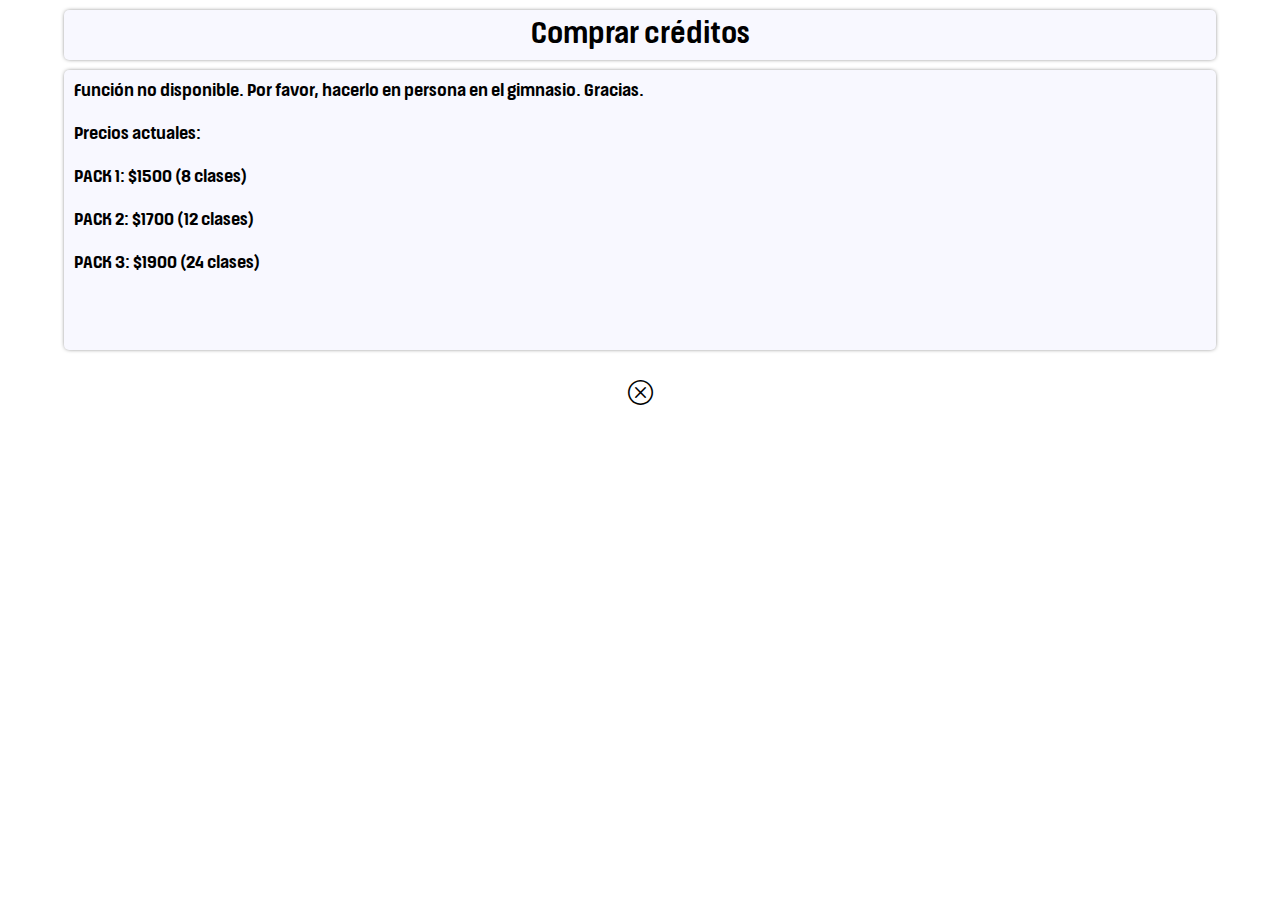
<file: buy.html>
<!DOCTYPE html>
<html lang="en">
<head>
    <meta charset="UTF-8">
    <meta http-equiv="X-UA-Compatible" content="IE=edge">
    <meta name="viewport" content="width=device-width, initial-scale=1.0">
    <link rel="shortcut icon" href="img/head.png">
    <link href="buy.css" rel="stylesheet">
    <link rel="stylesheet" href="https://cdn.jsdelivr.net/npm/bootstrap-icons@1.5.0/font/bootstrap-icons.css">
    <title>Turnos Web App</title>
</head>
<body>
    
    <div class="top">
        <p class="banner">Comprar créditos</p>
    </div>
<div class="mid">
<p class="texto_buy">Función no disponible. Por favor, hacerlo en persona en el gimnasio. Gracias.</p>
<p class="texto_buy">Precios actuales:</p>
<p class="texto_buy">PACK 1: $1500 (8 clases)</p>
<p class="texto_buy">PACK 2: $1700 (12 clases)</p>
<p class="texto_buy">PACK 3: $1900 (24 clases)</p>
</div>

<div class="bot">
    <a href="menu.html"><i class="bi bi-x-circle icon"></i></a>
</div>

</body>
</html>
</file>
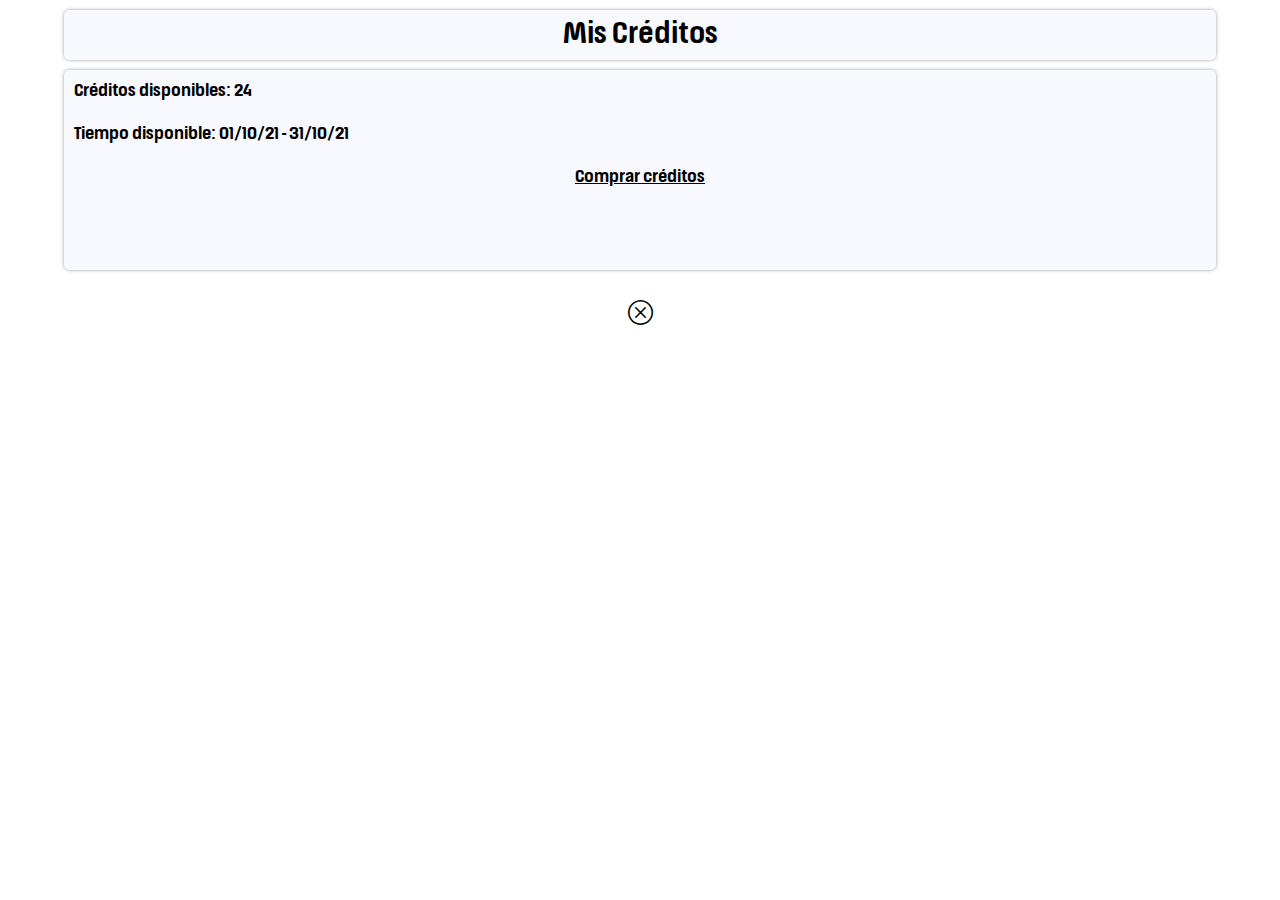
<file: creditos.html>
<!DOCTYPE html>
<html lang="en">
<head>
    <meta charset="UTF-8">
    <meta http-equiv="X-UA-Compatible" content="IE=edge">
    <meta name="viewport" content="width=device-width, initial-scale=1.0">
    <link rel="shortcut icon" href="img/head.png">
    <link href="creditos.css" rel="stylesheet">
    <link rel="stylesheet" href="https://cdn.jsdelivr.net/npm/bootstrap-icons@1.5.0/font/bootstrap-icons.css">
    <title>Turnos Web App</title>
</head>
<body>
    
    <div class="top">
        <p class="banner">Mis Créditos</p>
    </div>
<div class="mid">
<p class="texto_creditos">Créditos disponibles: 24</p>
<p class="texto_creditos">Tiempo disponible: 01/10/21 - 31/10/21</p>
<a href="buy.html"><p class="texto_creditos center">Comprar créditos</p></a>
</div>

<div class="bot">
    <a href="menu.html"><i class="bi bi-x-circle icon"></i></a>
</div>

</body>
</html>
</file>
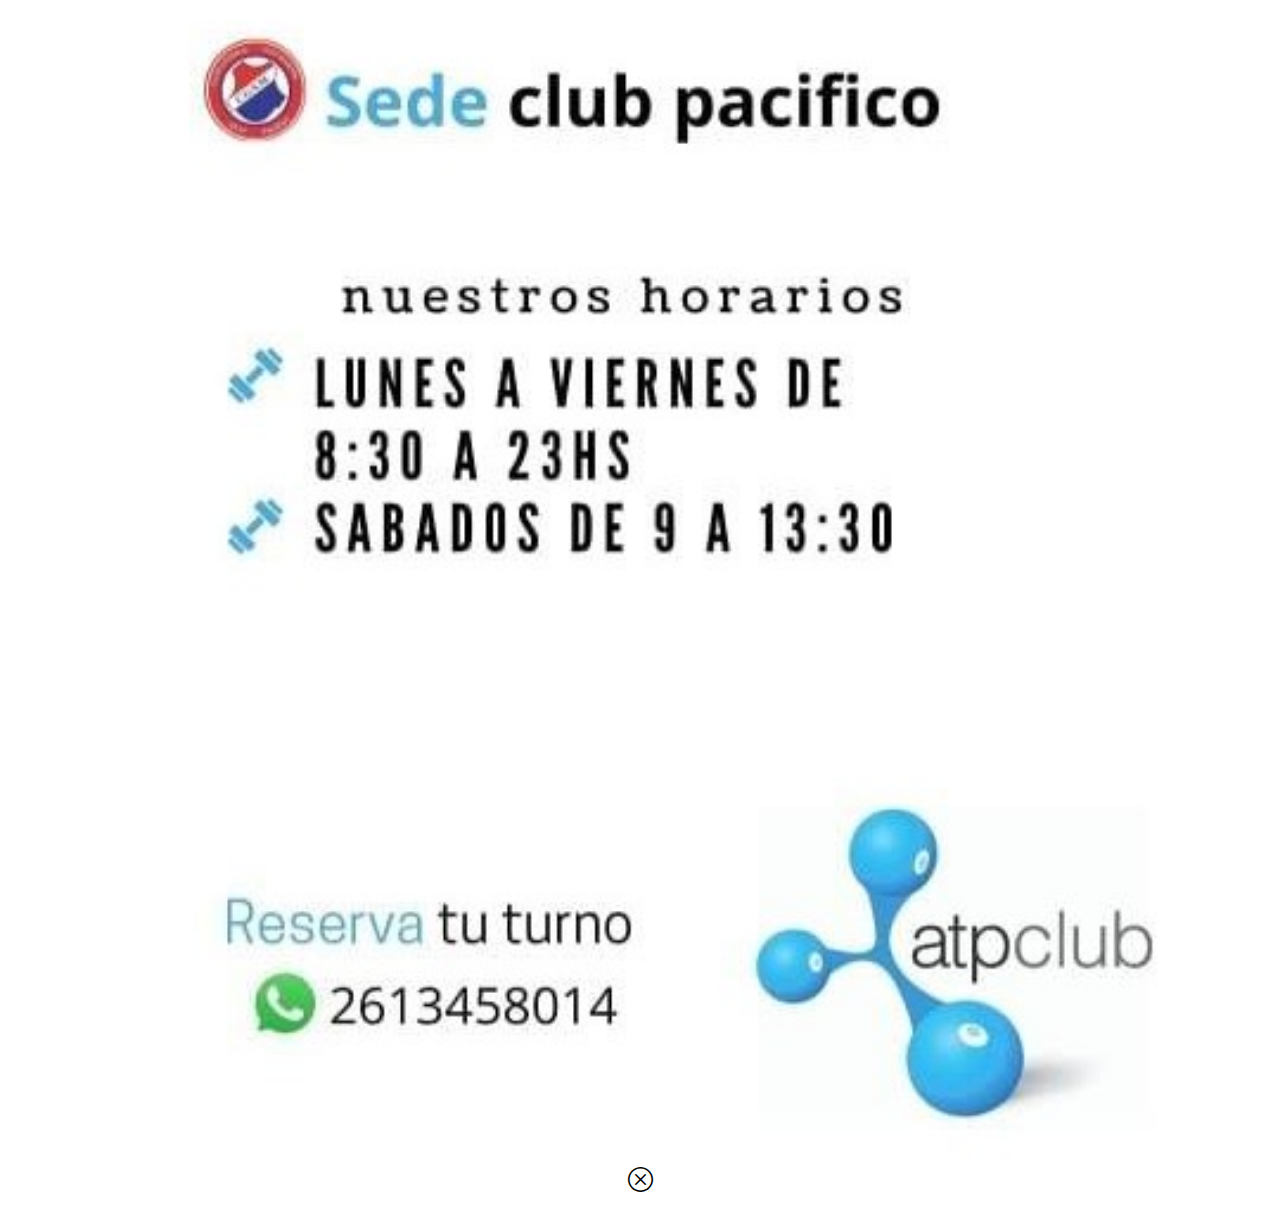
<file: horarios.html>
<!DOCTYPE html>
<html lang="en">
<head>
    <meta charset="UTF-8">
    <meta http-equiv="X-UA-Compatible" content="IE=edge">
    <meta name="viewport" content="width=device-width, initial-scale=1.0">
    <link rel="shortcut icon" href="img/head.png">
    <link href="horarios.css" rel="stylesheet">
    <link rel="stylesheet" href="https://cdn.jsdelivr.net/npm/bootstrap-icons@1.5.0/font/bootstrap-icons.css">
    <title>Turnos Web App</title>
</head>
<body>
    
    <img class="horarios" src="img/horarios.jpg" alt="horarios_atp">

    <div class="bot">
        <a href="menu.html"><i class="bi bi-x-circle icon"></i></a>
    </div>

</body>
</html>
</file>
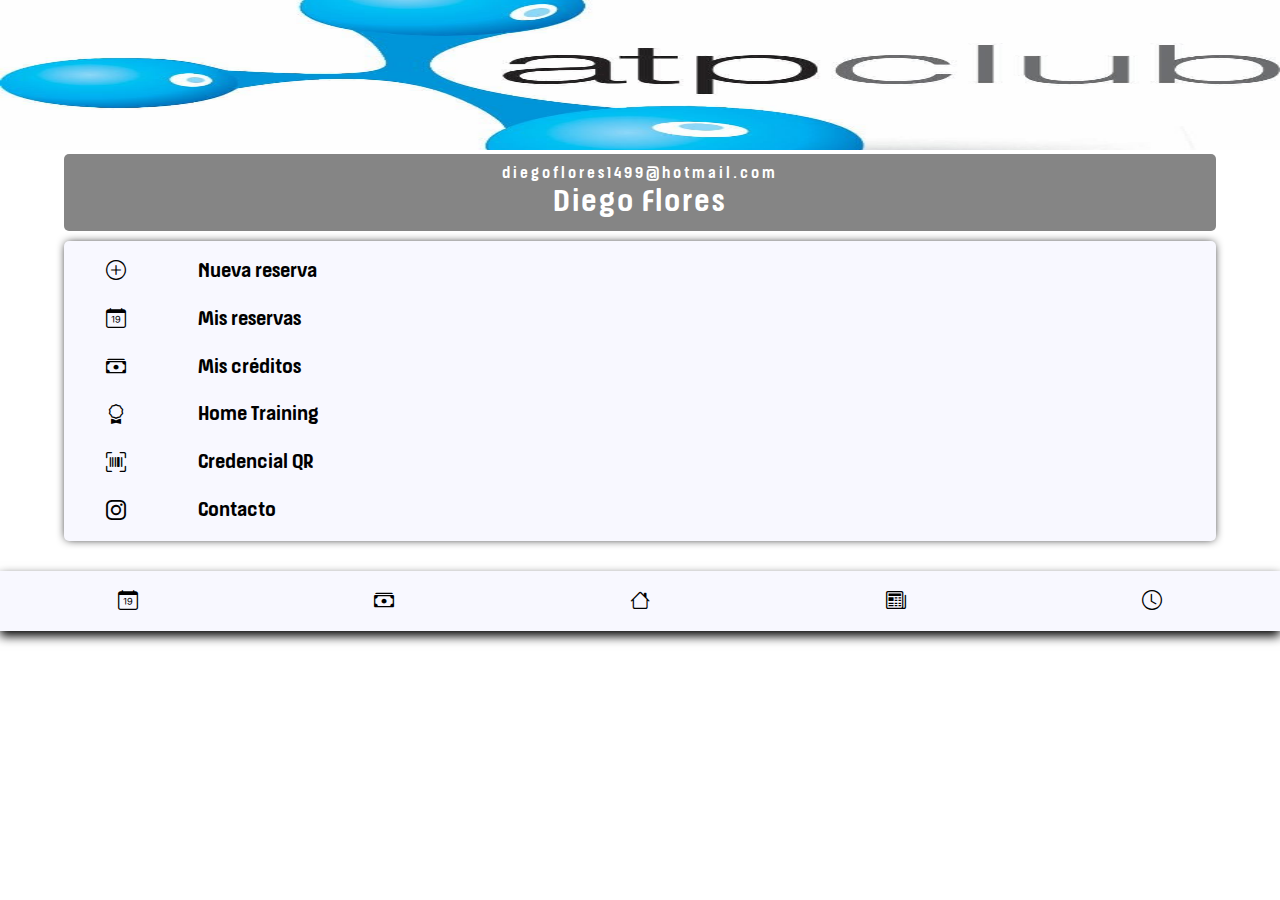
<file: menu.html>
<!DOCTYPE html>
<html lang="en">

<head>
    <meta charset="UTF-8">
    <meta http-equiv="X-UA-Compatible" content="IE=edge">
    <meta name="viewport" content="width=device-width, initial-scale=1.0">
    <link rel="shortcut icon" href="img/head.png">
    <link href="menu.css" rel="stylesheet">
    <link rel="stylesheet" href="https://cdn.jsdelivr.net/npm/bootstrap-icons@1.5.0/font/bootstrap-icons.css">
    <title>Turnos Web App</title>
</head>

<body>

    <div class="top">
        <img class="banner" src="img/atpclub.jpg" alt="atp_club_banner">
        <div class="user">
            <p class="email">diegoflores1499@hotmail.com</p>
            <p class="name">Diego Flores</p>
        </div>
    </div>

    <div class="mid">
        <div class="text">
            <a href="reserva.html"><i class="bi bi-plus-circle icon">
            </i></a>
            <a href="reserva.html"><p class="menu_text">Nueva reserva</p></a>
        </div>

        <div class="text">
            <a href="turnos.html"><i class="bi bi-calendar-date icon">
            </i></a>
            <a href="turnos.html">
                <p class="menu_text">Mis reservas</p>
            </a>
        </div>

        <div class="text">
            <a href="creditos.html"><i class="bi bi-cash-stack icon"
                ></i></a>
                <a href="creditos.html"><p class="menu_text">Mis créditos</p></a>
        </div>

        <div class="text">
            <a href="https://www.youtube.com/results?search_query=entrenamiento+en+casa+funcional" target="_blank"><i class="bi bi-award icon">

            </i></a>
            <a href="https://www.youtube.com/results?search_query=entrenamiento+en+casa+funcional" target="_blank">
                <p class="menu_text">Home Training</p>
            </a>
        </div>

        <div class="text">
            <a href="qr.html"><i class="bi bi-upc-scan icon">

            </i></a>
            <a href="qr.html">
                <p class="menu_text">Credencial QR</p>
            </a>
        </div>

        <div class="text">
            <a href="https://www.instagram.com/atpclubsedepacifico/" target="_blank">
                <i class="bi bi-instagram icon"></i></a>
            <a href="https://www.instagram.com/atpclubsedepacifico/" target="_blank">
                <p class="menu_text">Contacto</p>
            </a>
        </div>

    </div>
    <div class="bot">
        <a href="turnos.html"><i class="bi bi-calendar-date icon"></i></a>
        <a href="buy.html"><i class="bi bi-cash-stack icon"></i></a>
        <a href="menu.html"><i class="bi bi-house icon"></i></a>
        <a href="news.html"><i class="bi bi-newspaper icon"></i></a>
        <a href="horarios.html"><i class="bi bi-clock icon"></i></a>
    </div>

</body>

</html>
</file>
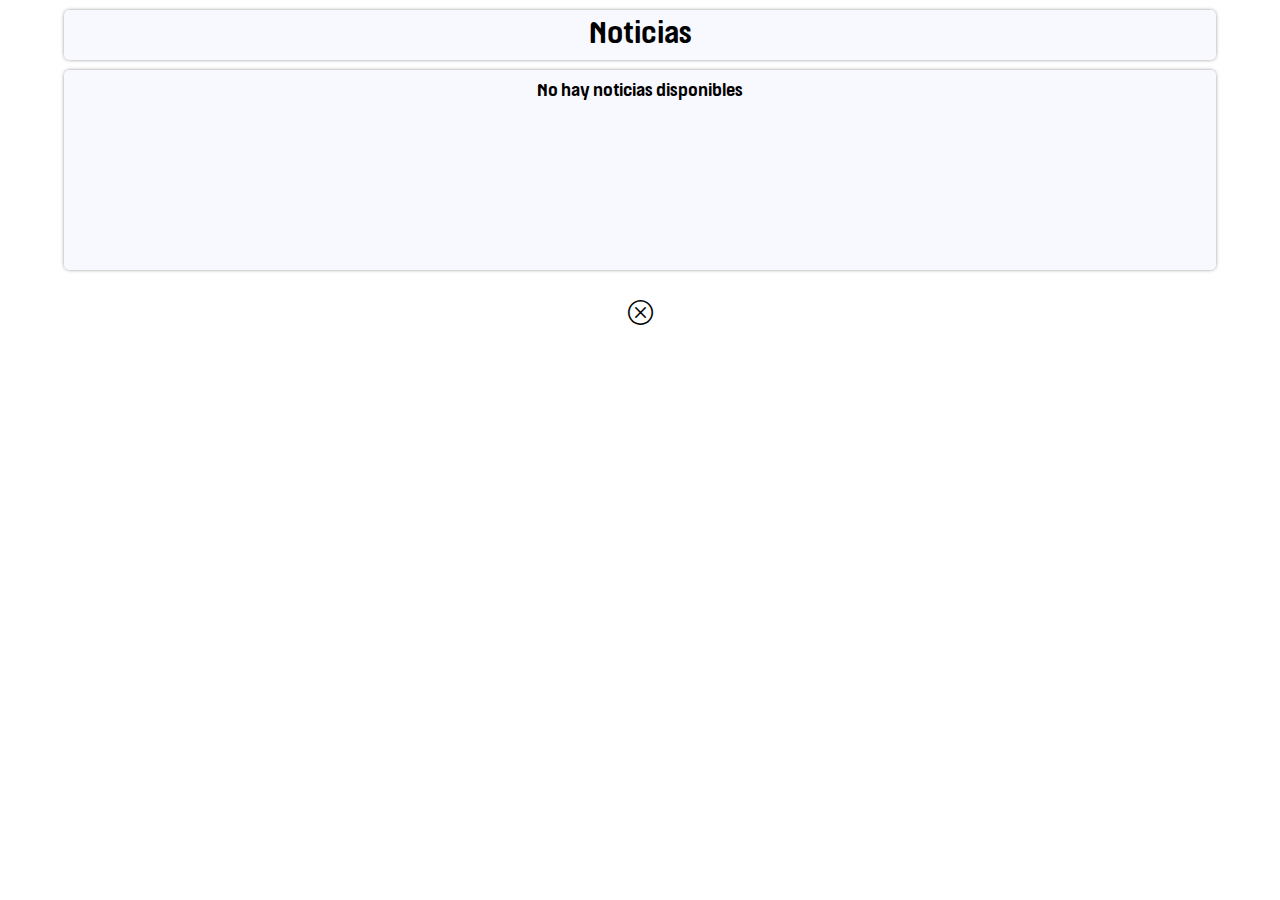
<file: news.html>
<!DOCTYPE html>
<html lang="en">
<head>
    <meta charset="UTF-8">
    <meta http-equiv="X-UA-Compatible" content="IE=edge">
    <meta name="viewport" content="width=device-width, initial-scale=1.0">
    <link rel="shortcut icon" href="img/head.png">
    <link href="news.css" rel="stylesheet">
    <link rel="stylesheet" href="https://cdn.jsdelivr.net/npm/bootstrap-icons@1.5.0/font/bootstrap-icons.css">
    <title>Turnos Web App</title>
</head>
<body>
    
    <div class="top">
        <p class="banner">Noticias</p>
    </div>
<div class="mid">
<p class="texto_news">No hay noticias disponibles</p>
</div>

<div class="bot">
    <a href="menu.html"><i class="bi bi-x-circle icon"></i></a>
</div>

</body>
</html>
</file>
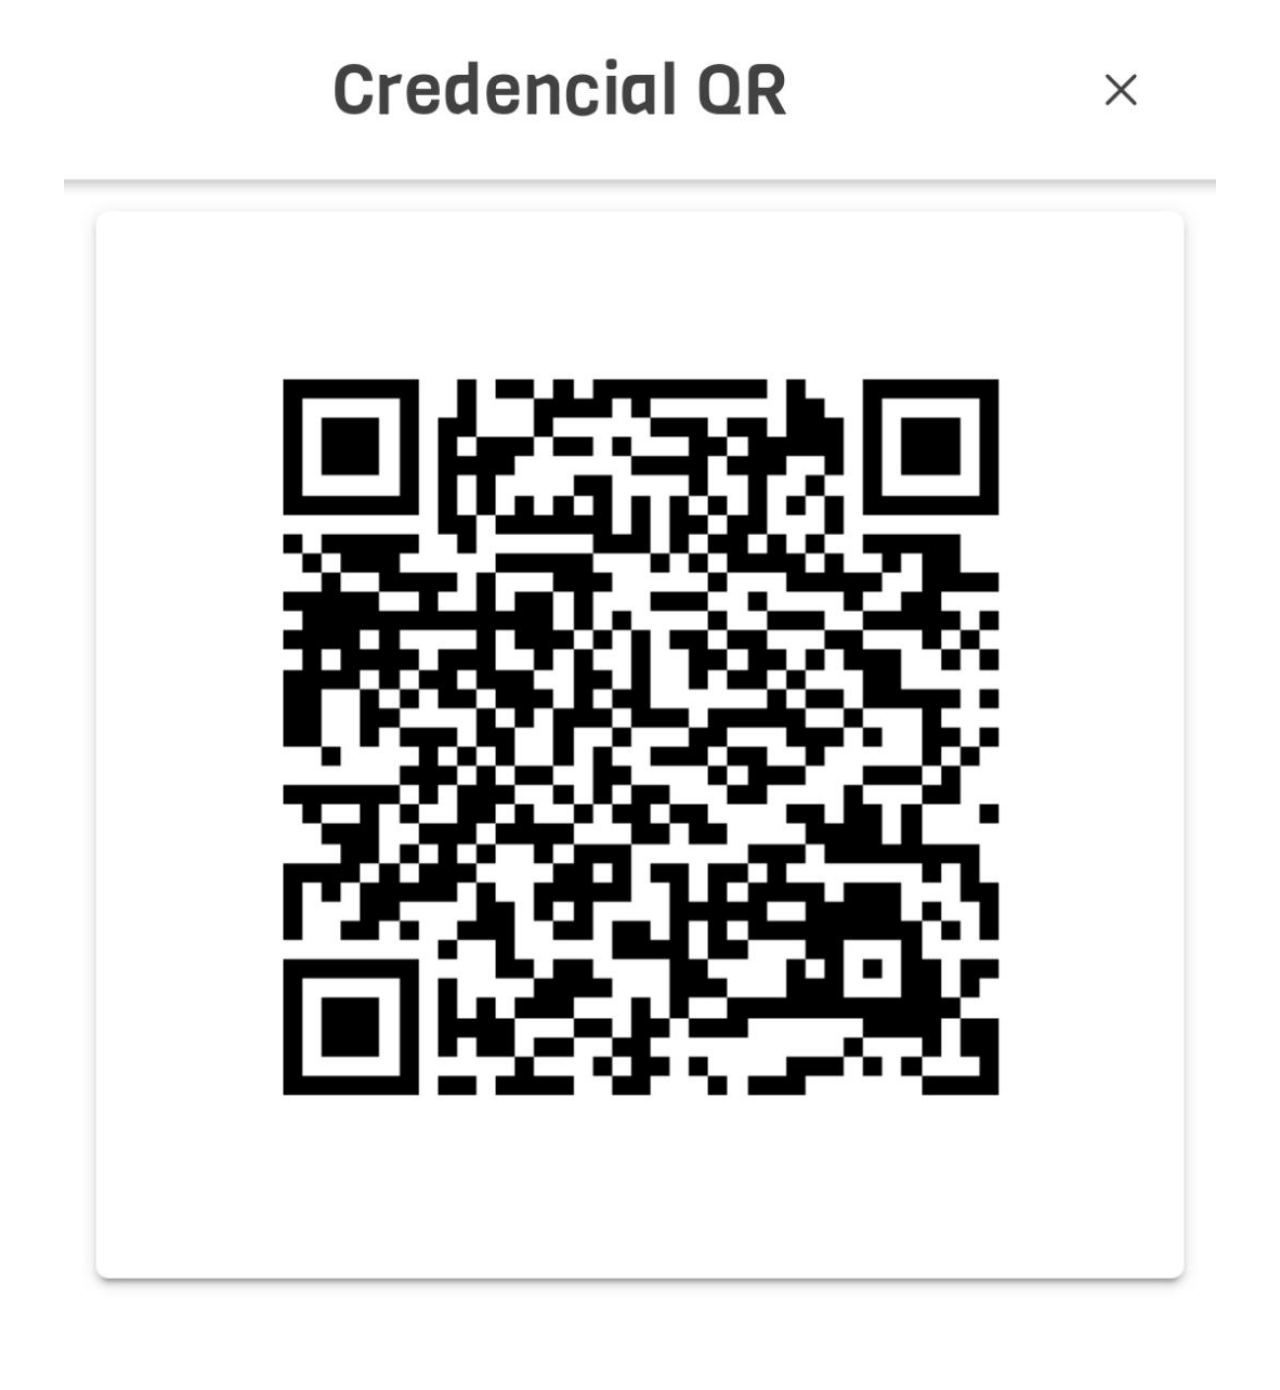
<file: qr.html>
<!DOCTYPE html>
<html lang="en">

<head>
    <meta charset="UTF-8">
    <meta name="viewport" content="width=device-width, initial-scale=1.0">
    <link rel="shortcut icon" href="img/head.png">
    <link href="qr.css" rel="stylesheet">
    <link rel="stylesheet" href="https://cdn.jsdelivr.net/npm/bootstrap-icons@1.5.0/font/bootstrap-icons.css">
    <title>Turnos Web App</title>
</head>

<body>
    <div class="img_qr">
        <img class="qr" src="img/qr_edit.jpeg" alt="qr_code">
    </div>

</body>

</html>
</file>
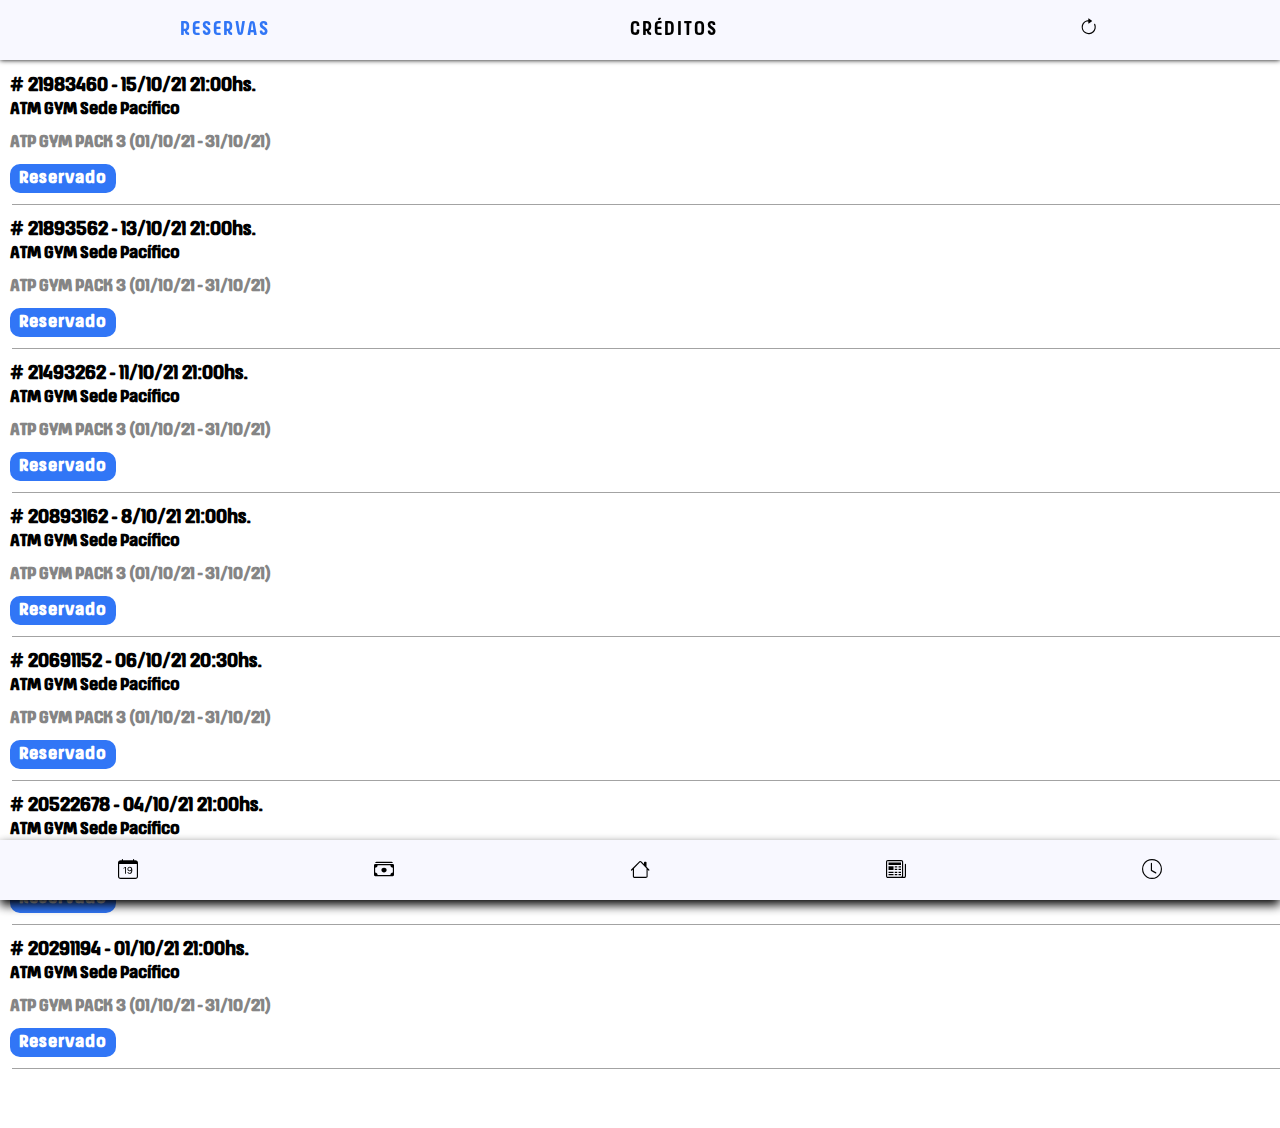
<file: turnos.html>
<!DOCTYPE html>
<html lang="en">

<head>
    <meta charset="UTF-8">
    <meta http-equiv="X-UA-Compatible" content="IE=edge">
    <meta name="viewport" content="width=device-width, initial-scale=1.0">
    <link rel="shortcut icon" href="img/head.png">
    <link href="turnos.css" rel="stylesheet">
    <link rel="stylesheet" href="https://cdn.jsdelivr.net/npm/bootstrap-icons@1.5.0/font/bootstrap-icons.css">
    <title>Turnos Web App</title>
</head>

<body>
    <div class="top">
        <p class="menu blue">RESERVAS</p>
        <a style="text-decoration:none" href="creditos.html"><p class="menu link">CRÉDITOS</p></a>
        <p class="menu"><a href="turnos.html"><i class="bi bi-arrow-clockwise"></i></a></p>
    </div>

    <div class="mid">

        <div class="turno">
            <p class="title"># 21983460 - 15/10/21 21:00hs.</p>
            <p>ATM GYM Sede Pacífico</p>
            <p class="gris">ATP GYM PACK 3 (01/10/21 - 31/10/21)</p>
            <p class="reservado">Reservado</p>
        </div>

        <div class="turno">
            <p class="title"># 21893562 - 13/10/21 21:00hs.</p>
            <p>ATM GYM Sede Pacífico</p>
            <p class="gris">ATP GYM PACK 3 (01/10/21 - 31/10/21)</p>
            <p class="reservado">Reservado</p>
        </div>

        <!--
        <div class="turno">
            <p class="title"># 21893562 - 13/10/21 21:00hs.</p>
            <p>ATM GYM Sede Pacífico</p>
            <p class="cancelado">Cancelado 12/10/21 15:17hs.</p>
        </div>
    -->

        <div class="turno">
            <p class="title"># 21493262 - 11/10/21 21:00hs.</p>
            <p>ATM GYM Sede Pacífico</p>
            <p class="gris">ATP GYM PACK 3 (01/10/21 - 31/10/21)</p>
            <p class="reservado">Reservado</p>
        </div>

        <div class="turno">
            <p class="title"># 20893162 - 8/10/21 21:00hs.</p>
            <p>ATM GYM Sede Pacífico</p>
            <p class="gris">ATP GYM PACK 3 (01/10/21 - 31/10/21)</p>
            <p class="reservado">Reservado</p>
        </div>

        <div class="turno">
            <p class="title"># 20691152 - 06/10/21 20:30hs.</p>
            <p>ATM GYM Sede Pacífico</p>
            <p class="gris">ATP GYM PACK 3 (01/10/21 - 31/10/21)</p>
            <p class="reservado">Reservado</p>
        </div>

        <!-- 
            <div class="turno">
                <p class="title"># 20601258 - 06/10/21 12:30hs.</p>
                <p>ATM GYM Sede Pacífico</p>
             <p class="cancelado">Cancelado 05/10/21 20:48hs.</p>
          </div>-->

        <div class="turno">
            <p class="title"># 20522678 - 04/10/21 21:00hs.</p>
            <p>ATM GYM Sede Pacífico</p>
            <p class="gris">ATP GYM PACK 3 (01/10/21 - 31/10/21)</p>
            <p class="reservado">Reservado</p>
        </div>

        <div class="turno">
            <p class="title"># 20291194 - 01/10/21 21:00hs.</p>
            <p>ATM GYM Sede Pacífico</p>
            <p class="gris">ATP GYM PACK 3 (01/10/21 - 31/10/21)</p>
            <p class="reservado">Reservado</p>
        </div>
    </div>

    <div class="bot">
        <a href="turnos.html"><i class="bi bi-calendar-date icon"></i></a>
        <a href="buy.html"><i class="bi bi-cash-stack icon"></i></a>
        <a href="menu.html"><i class="bi bi-house icon"></i></a>
        <a href="news.html"><i class="bi bi-newspaper icon"></i></a>
        <a href="horarios.html"><i class="bi bi-clock icon"></i></a>
    </div>
</body>

</html>
</file>
<file: buy.css>
* {
    margin: 0;
    padding: 0;
}

@font-face {
    font-family: "Apron";
    src: url("Apron.woff2");
}

div.top{
    background-color: ghostwhite;
    box-shadow: 0px 0px 5px -2px black;
    border-radius: 5px;
    width: 90%;
    height: 50px;
    margin: auto;
    margin-top: 10px;
    margin-bottom: 10px;
}

p.banner{
    padding-top: 5px;
    font-size: 30px;
    font-family: "Apron";
    text-align: center;
    
}

div.mid {
    border-radius: 5px;
    margin: auto;
    margin-top: 10px;
    margin-bottom: 30px;
    background-color: ghostwhite;
    height: 280px;
    width: 90%;
    box-shadow: 0px 0px 5px -2px black;
}

p.texto_buy{
    padding: 10px;
    font-family: "Apron";
    font-size: 18px;
}

div.bot{
    text-align: center;
    margin-bottom: 10px;
    }

i.icon {
    font-size: 25px;
}

a {
    color: black;
}
</file>
<file: creditos.css>
* {
    margin: 0;
    padding: 0;
}

@font-face {
    font-family: "Apron";
    src: url("Apron.woff2");
}

div.top{
    background-color: ghostwhite;
    box-shadow: 0px 0px 5px -2px black;
    border-radius: 5px;
    width: 90%;
    height: 50px;
    margin: auto;
    margin-top: 10px;
    margin-bottom: 10px;
}

p.banner{
    padding-top: 5px;
    font-size: 30px;
    font-family: "Apron";
    text-align: center;
    
}

div.mid {
    border-radius: 5px;
    margin: auto;
    margin-top: 10px;
    margin-bottom: 30px;
    background-color: ghostwhite;
    height: 200px;
    width: 90%;
    box-shadow: 0px 0px 5px -2px black;
}

p.texto_creditos{
    padding: 10px;
    font-family: "Apron";
    font-size: 18px;
}

p.center{
    text-align: center;
    text-decoration: none;
}

div.bot{
    text-align: center;
    margin-bottom: 10px;
    }

i.icon {
    font-size: 25px;
}

a {
    color: black;
}
</file>
<file: horarios.css>
* {
    margin: 0;
    padding: 0;
}

@font-face {
    font-family: "Apron";
    src: url("Apron.woff2");
}

img.horarios{
    margin-top: 20px;
    text-align: center;
    width: 100%;
    height: 100%;
}

div.bot{
    text-align: center;
    margin-bottom: 10px;
    }

i.icon {
    font-size: 25px;
}

a {
    color: black;
}
</file>
<file: menu.css>
* {
    margin: 0;
    padding: 0;
}

@font-face {
    font-family: "Apron";
    src: url("Apron.woff2");
}

.banner {
    width: 100%;
    height: 150px;
}

div.user {
    margin: auto;
    width: 90%;
    border-radius: 5px;
    background-color: rgb(133, 133, 133);
    color: white;
    font-family: "Apron";
    text-align: center;
    padding-top: 10px;
    padding-bottom: 10px;
}

p.email {
    text-align: center;
    font-size: 15px;
    font-family: "Apron";
    letter-spacing: 3px;
}

p.name {
    text-align: center;
    font-size: 30px;
    font-family: "Apron";
    letter-spacing: 2px;
}

div.mid {
    border-radius: 5px;
    margin: auto;
    margin-top: 10px;
    margin-bottom: 30px;
    background-color: ghostwhite;
    height: 300px;
    width: 90%;
    box-shadow: 0px 0px 10px -2px black;
    display: flex;
    flex-direction: column;
    justify-content: space-evenly;
}

div.text {
    display: flex;
    flex-direction: row;
    flex-wrap: wrap;
    justify-content: flex-start;
    align-items: center;
    margin-left: 20px;
    padding-top: 5px;
    padding-bottom: 5px;
}

p.menu_text {
    margin-left: 50px;
    text-align: center;
    font-size: 20px;
    font-family: "Apron";
}

div.bot {
    position: sticky;
    bottom: 0;
    background-color: ghostwhite;
    box-shadow: 0px 5px 10px black;
    width: auto;
    height: 60px;
    text-align: center;
    display: flex;
    flex-direction: row;
    flex-wrap: wrap;
    justify-content: space-around;
    align-items: center;
}

i.icon {
    margin: 22px;
    font-size: 20px;
}

a {
    color: black;
    text-decoration: none;
}
</file>
<file: news.css>
* {
    margin: 0;
    padding: 0;
}

@font-face {
    font-family: "Apron";
    src: url("Apron.woff2");
}

div.top{
    background-color: ghostwhite;
    box-shadow: 0px 0px 5px -2px black;
    border-radius: 5px;
    width: 90%;
    height: 50px;
    margin: auto;
    margin-top: 10px;
    margin-bottom: 10px;
}

p.banner{
    padding-top: 5px;
    font-size: 30px;
    font-family: "Apron";
    text-align: center;
    
}

div.mid {
    border-radius: 5px;
    margin: auto;
    margin-top: 10px;
    margin-bottom: 30px;
    background-color: ghostwhite;
    height: 200px;
    width: 90%;
    box-shadow: 0px 0px 5px -2px black;
}

p.texto_news{
    text-align: center;
    padding: 10px;
    font-family: "Apron";
    font-size: 18px;
}

div.bot{
    text-align: center;
    margin-bottom: 10px;
    }

i.icon {
    font-size: 25px;
}

a {
    color: black;
}
</file>
<file: qr.css>
* {
    margin: 0;
    padding: 0;
}

@font-face {
    font-family: "Apron";
    src: url("Apron.woff2");
}

div.img_qr {
    width: 90%;
    height: 90%;
    margin: auto;
}

img.qr {
    width: 100%;
    height: 100%;
}
</file>
<file: turnos.css>
* {
    margin: 0;
    padding: 0;
}

@font-face {
    font-family: "Apron";
    src: url("Apron.woff2");
}

div.top {
    background-color: ghostwhite;
    position: sticky;
    top: 0;
    letter-spacing: 2px;
    font-family: "Apron";
    width: auto;
    height: 60px;
    text-align: center;
    display: flex;
    flex-direction: row;
    flex-wrap: wrap;
    justify-content: space-around;
    align-items: center;
    box-shadow: 0px 0px 5px black;
}

p.menu {
    font-size: 19px;
}

p.blue {
    color: rgb(49, 118, 246);
}

div.mid {
    margin-left: 10px;
    font-family: "Apron";
    font-size: 18px;
    font-weight: 900;
}

div.turno {
    box-shadow: 2px 1px 0px rgb(163, 163, 163);
    padding-bottom: 1px;
}

p.title {
    padding-top: 3px;
    margin-top: 10px;
    font-size: 20px;
}

p.gris {
    margin-top: 10px;
    color: rgb(133, 133, 133);
}

p.asistencia {
    letter-spacing: 1px;
    color: white;
    margin-top: 10px;
    margin-bottom: 10px;
    width: 70px;
    border: 3px solid rgb(18, 202, 49);
    background-color: rgb(18, 202, 49);
    border-radius: 10px;
    text-align: center;
}

p.cancelado {
    letter-spacing: 1px;
    color: white;
    margin-top: 10px;
    margin-bottom: 10px;
    width: 250px;
    border: 3px solid rgb(202, 18, 18);
    background-color: rgb(202, 18, 18);
    border-radius: 10px;
    text-align: center;
}

p.reservado {
    letter-spacing: 1px;
    color: white;
    margin-top: 10px;
    margin-bottom: 10px;
    width: 100px;
    border: 3px solid rgb(49, 118, 246);
    background-color: rgb(49, 118, 246);
    border-radius: 10px;
    text-align: center;
}

div.bot {
    position: sticky;
    bottom: 0;
    background-color: ghostwhite;
    box-shadow: 0px 5px 10px black;
    width: auto;
    height: 60px;
    text-align: center;
    display: flex;
    flex-direction: row;
    flex-wrap: wrap;
    justify-content: space-around;
    align-items: center;
}

i.icon {
    margin: 22px;
    font-size: 20px;
}

a {
    color: black;
}
</file>
